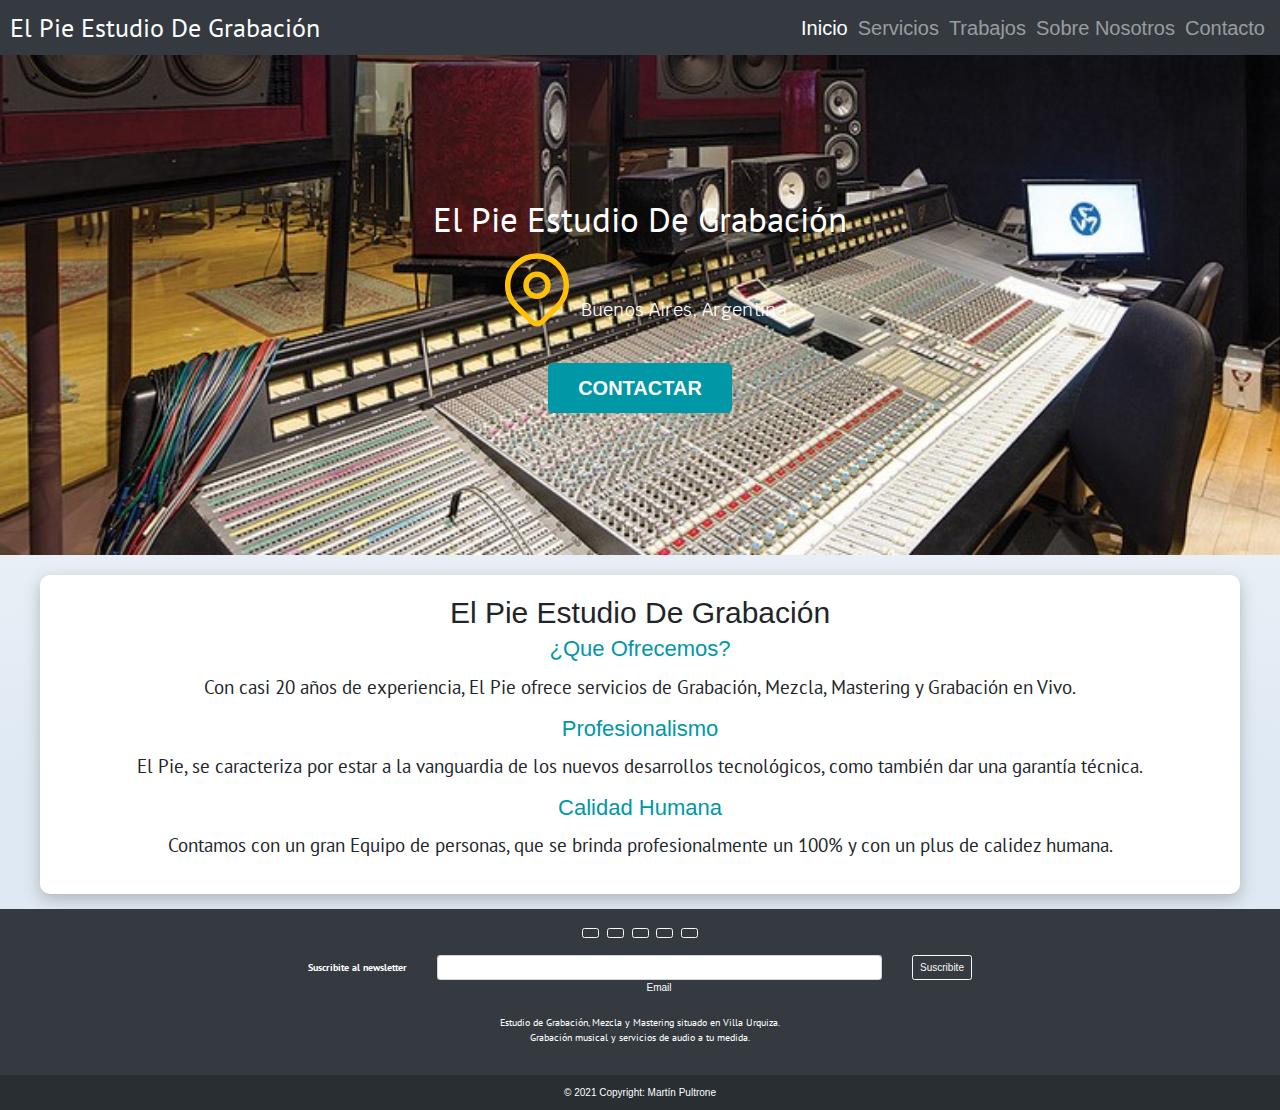
<file: index.html>
<!DOCTYPE html>
<html lang="en">

<head>
  <meta charset="UTF-8" />
  <meta http-equiv="X-UA-Compatible" content="IE=edge" />
  <meta name="viewport" content="width=device-width, initial-scale=1.0" />
  <title>Inicio</title>
  <meta name="author" content="Pablo Martín Pultrone">
  <meta name="description" content="El Pie Estudio De Grabación, Mezcla Y Mastering Profesional">
  <meta name="keywords" content="Estudio, Grabación, Mezcla, Mastering, Audio">
  <link rel="preload" href="css/normalize.css" as="style" />
  <link rel="stylesheet" href="css/normalize.css" />
  <link rel="preconnect" href="https://fonts.googleapis.com" />
  <link rel="preconnect" href="https://fonts.gstatic.com" crossorigin />
  <link href="https://fonts.googleapis.com/css2?family=Krub:wght@400;700&display=swap" rel="stylesheet" />
  <link rel="preload" href="https://fonts.googleapis.com/css2?family=Open+Sans&family=PT+Sans:wght@400;700&display=swap"
    crossorigin="crossorigin" as="font">
  <link href="https://fonts.googleapis.com/css2?family=Open+Sans&family=PT+Sans:wght@400;700&display=swap"
    rel="stylesheet">
  <link rel="shortcut icon" href="img/icono.png">
  <link rel="preload" href="estilos.css" as="style" />
  <link href="estilos.css" rel="stylesheet" />
  <link rel="stylesheet" href="https://maxcdn.bootstrapcdn.com/bootstrap/4.5.2/css/bootstrap.min.css">
  <script src="https://ajax.googleapis.com/ajax/libs/jquery/3.5.1/jquery.min.js"></script>
  <script src="https://cdnjs.cloudflare.com/ajax/libs/popper.js/1.16.0/umd/popper.min.js"></script>
  <script src="https://maxcdn.bootstrapcdn.com/bootstrap/4.5.2/js/bootstrap.min.js"></script>
  <link rel="stylesheet" href="https://use.fontawesome.com/releases/v5.7.0/css/all.css"
    integrity="sha384-lZN37f5QGtY3VHgisS14W3ExzMWZxybE1SJSEsQp9S+oqd12jhcu+A56Ebc1zFSJ" crossorigin="anonymous">
</head>

<body>
  <header>
    <nav class="navbar navbar-expand-lg navbar-dark bg-dark bd-navbar">
      <a class="navbar-brand" href="index.html">El Pie Estudio De Grabación</a>
      <button class="navbar-toggler" type="button" data-toggle="collapse" data-target="#navbarText"
        aria-controls="navbarText" aria-expanded="false" aria-label="Toggle navigation">
        <span class="navbar-toggler-icon"></span>
      </button>
      <div class="collapse navbar-collapse" id="navbarText">
        <ul class="navbar-nav ml-auto">
          <li class="nav-item active">
            <a class="nav-link" href="index.html">Inicio<span class="sr-only">(current)</span></a>
          </li>
          <li class="nav-item">
            <a class="nav-link" href="servicios.html">Servicios</a>
          </li>
          <li class="nav-item">
            <a class="nav-link" href="trabajos.html">Trabajos</a>
          </li>
          <li class="nav-item">
            <a class="nav-link" href="sobre_nosotros.html">Sobre Nosotros</a>
          </li>
          <li class="nav-item">
            <a class="nav-link" href="contacto.html">Contacto</a>
          </li>
        </ul>
      </div>
    </nav>
    <section class="hero">
      <div class="contenido-hero">
        <h2 class="titulo__servicios">El Pie Estudio De Grabación</h2>
        <div class="ubicacion">
          <svg xmlns="http://www.w3.org/2000/svg" class="icon icon-tabler icon-tabler-map-pin" width="88" height="88"
            viewBox="0 0 24 24" stroke-width="1.5" stroke="#ffc107" fill="none" stroke-linecap="round"
            stroke-linejoin="round">
            <path stroke="none" d="M0 0h24v24H0z" fill="none" />
            <circle cx="12" cy="11" r="3" />
            <path d="M17.657 16.657l-4.243 4.243a2 2 0 0 1 -2.827 0l-4.244 -4.243a8 8 0 1 1 11.314 0z" />
          </svg>
          <p class="texto__buenosAires">Buenos Aires, Argentina</p>
        </div>
        <a class="boton" href="contacto.html">Contactar</a>
    </section>
  </header>

  <main class="contenedor sombra">
    <h2 class="texto__grande">El Pie Estudio De Grabación</h2>
    <div>
      <section class="servicio">
        <h3>¿Que Ofrecemos?</h3>
        <p>
          Con casi 20 años de experiencia, El Pie ofrece servicios de
          Grabación, Mezcla, Mastering y Grabación en Vivo.
        </p>
      </section>

      <section class="servicio servicio2">
        <h3>Profesionalismo</h3>
        <p>
          El Pie, se caracteriza por estar a la vanguardia de los nuevos
          desarrollos tecnológicos, como también dar una garantía técnica.
        </p>
      </section>

      <section class="servicio">
        <h3>Calidad Humana</h3>
        <p>
          Contamos con un gran Equipo de personas, que se brinda
          profesionalmente un 100% y con un plus de calidez humana.
        </p>
      </section>
    </div>
  </main>
  <br>
  <!-- Footer -->
  <footer class="bg-dark text-center text-white">
    <!-- Grid container -->
    <div class="container p-4">
      <!-- Section: Social media -->
      <section class="mb-4">
        <!-- Facebook -->
        <a class="btn btn-outline-light btn-floating m-1" href="https://www.facebook.com/elpiestudios/" target="_blank"
          role="button"><i class="fab fa-facebook-f"></i></a>

        <!-- Twitter -->
        <a class="btn btn-outline-light btn-floating m-1" href="https://twitter.com/estudioelpie" target="_blank"
          role="button"><i class="fab fa-twitter"></i></a>

        <!-- Google -->
        <a class="btn btn-outline-light btn-floating m-1" href="index.html" target="_blank" role="button"><i
            class="fab fa-google"></i></a>

        <!-- Instagram -->
        <a class="btn btn-outline-light btn-floating m-1" href="https://www.instagram.com/elpierecordingstudios/"
          target="_blank" role="button"><i class="fab fa-instagram"></i></a>

        <!-- Linkedin -->
        <a class="btn btn-outline-light btn-floating m-1"
          href="https://www.linkedin.com/company/el-pie-recording-studios/" target="_blank" role="button"><i
            class="fab fa-linkedin-in"></i></a>
      </section>
      <!-- Section: Social media -->

      <!-- Section: Form -->
      <section class="">
        <form action="">
          <!--Grid row-->
          <div class="row d-flex justify-content-center">
            <!--Grid column-->
            <div class="col-auto">
              <p class="pt-2">
                <strong>Suscribite al newsletter</strong>
              </p>
            </div>
            <!--Grid column-->

            <!--Grid column-->
            <div class="col-md-5 col-12">
              <!-- Email input -->
              <div class="form-outline form-white mb-4">
                <input type="email" id="form5Example2" class="form-control" />
                <label class="form-label" for="form5Example2">Email</label>
              </div>
            </div>
            <!--Grid column-->

            <!--Grid column-->
            <div class="col-auto">
              <!-- Submit button -->
              <button type="submit" class="btn btn-outline-light mb-4">
                Suscribite
              </button>
            </div>
            <!--Grid column-->
          </div>
          <!--Grid row-->
        </form>
      </section>
      <!-- Section: Form -->

      <!-- Section: Text -->
      <section class="mb-4">
        <p>
          Estudio de Grabación, Mezcla y Mastering situado en Villa Urquiza.<br>
          Grabación musical y servicios de audio a tu medida.
        </p>
      </section>
      <!-- Section: Text -->
    </div>
    <!-- Grid container -->

    <!-- Copyright -->
    <div class="text-center p-3" style="background-color: rgba(0, 0, 0, 0.2);">
      © 2021 Copyright:
      <a class="text-white" href="https://www.linkedin.com/in/martinpultrone/">Martín Pultrone</a>
    </div>
    <!-- Copyright -->
  </footer>
  <!-- Footer -->
</body>

</html>
</file>
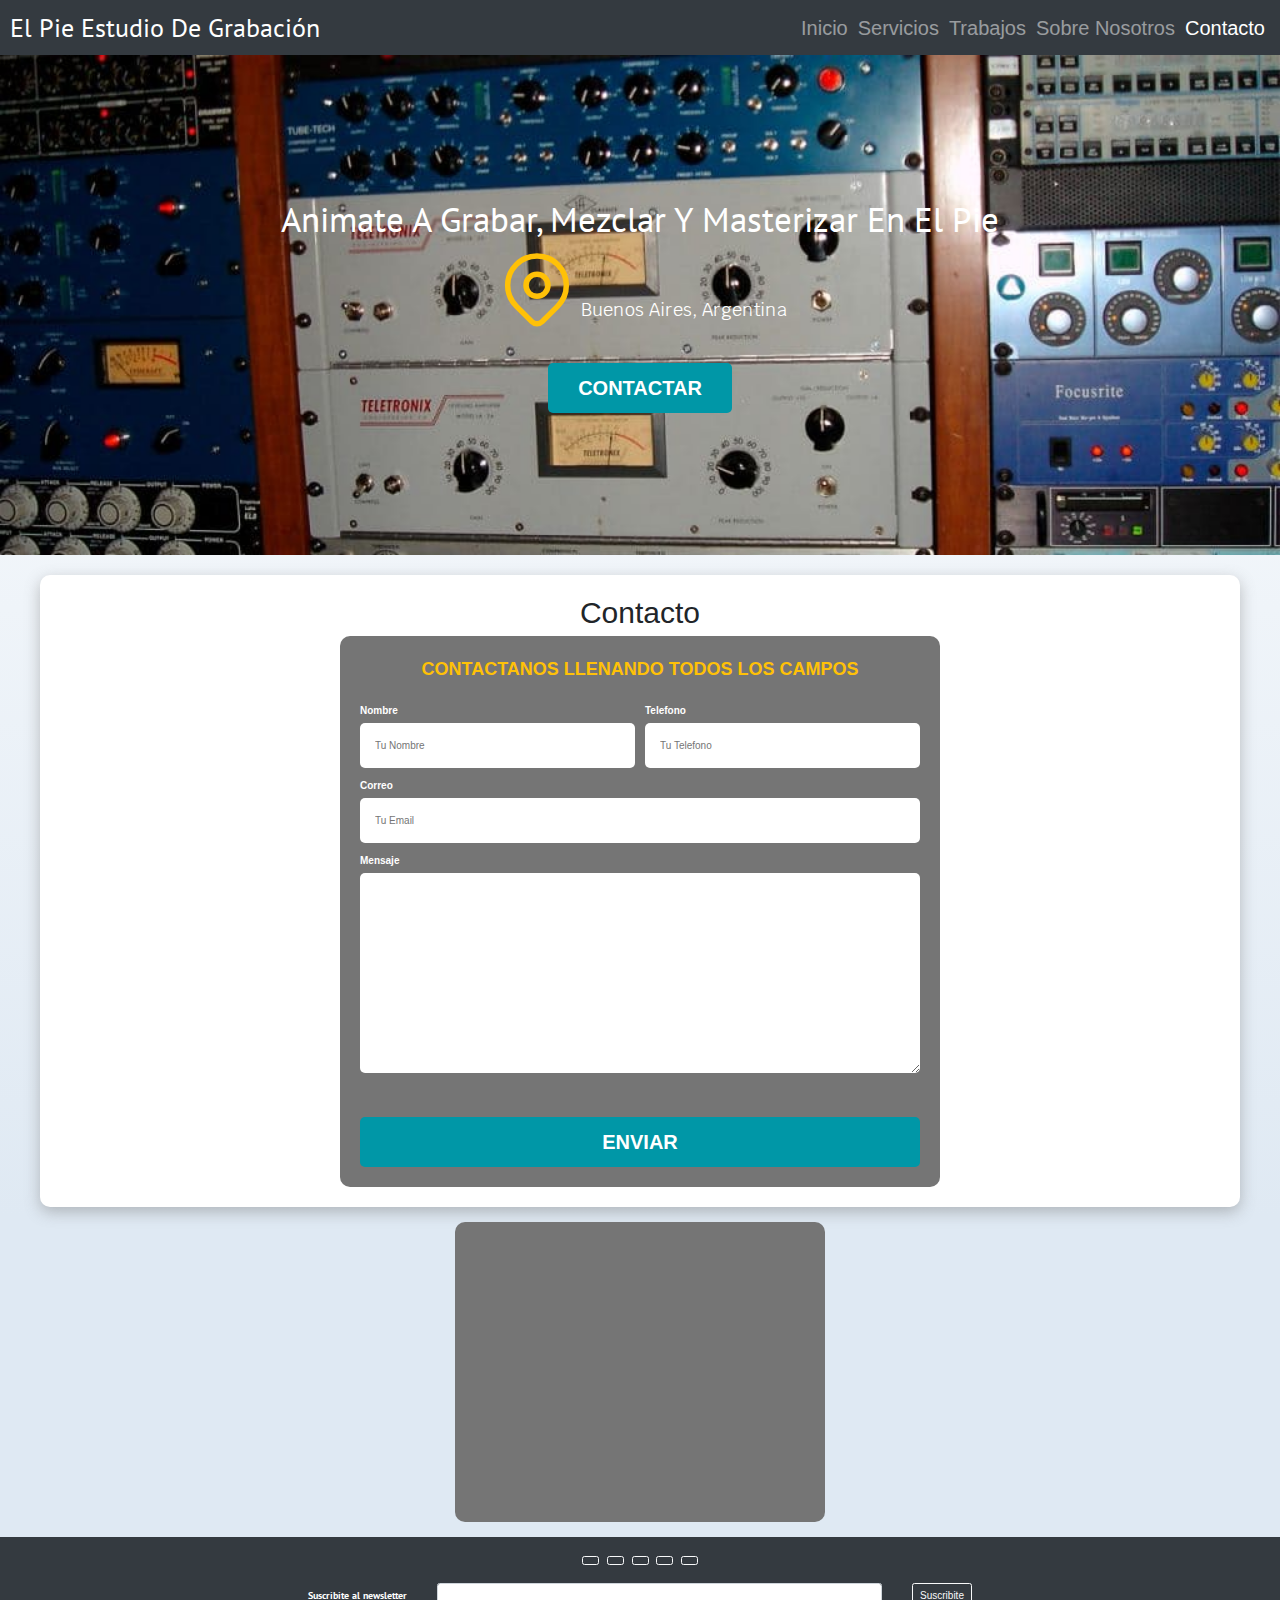
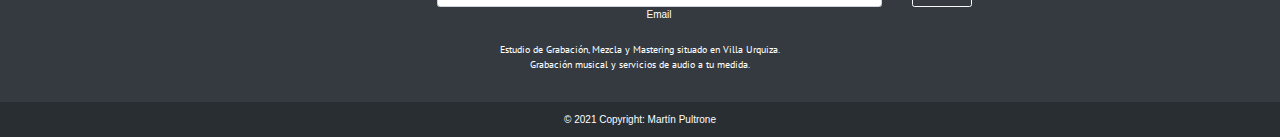
<file: contacto.html>
<!DOCTYPE html>
<html lang="en">

<head>
  <meta charset="UTF-8" />
  <meta http-equiv="X-UA-Compatible" content="IE=edge" />
  <meta name="viewport" content="width=device-width, initial-scale=1.0" />
  <title>Contacto</title>
  <meta name="description" content="El Pie Estudio De Grabación, Mezcla Y Mastering Profesional">
  <meta name="keywords" content="Estudio, Grabación, Mezcla, Mastering, Audio">
  <link rel="preload" href="css/normalize.css" as="style" />
  <link rel="stylesheet" href="css/normalize.css" />
  <link rel="preconnect" href="https://fonts.googleapis.com" />
  <link rel="preconnect" href="https://fonts.gstatic.com" crossorigin />
  <link href="https://fonts.googleapis.com/css2?family=Krub:wght@400;700&display=swap" rel="stylesheet" />
  <link rel="preload" href="https://fonts.googleapis.com/css2?family=Open+Sans&family=PT+Sans:wght@400;700&display=swap"
    crossorigin="crossorigin" as="font">
  <link href="https://fonts.googleapis.com/css2?family=Open+Sans&family=PT+Sans:wght@400;700&display=swap"
    rel="stylesheet">
  <link rel="preload" href="estilos.css" as="style" />
  <link href="estilos.css" rel="stylesheet" />
  <link rel="shortcut icon" href="img/icono.png">
  <link rel="stylesheet" href="https://maxcdn.bootstrapcdn.com/bootstrap/4.5.2/css/bootstrap.min.css">
  <script src="https://ajax.googleapis.com/ajax/libs/jquery/3.5.1/jquery.min.js"></script>
  <script src="https://cdnjs.cloudflare.com/ajax/libs/popper.js/1.16.0/umd/popper.min.js"></script>
  <script src="https://maxcdn.bootstrapcdn.com/bootstrap/4.5.2/js/bootstrap.min.js"></script>
  <link rel="stylesheet" href="https://use.fontawesome.com/releases/v5.7.0/css/all.css"
    integrity="sha384-lZN37f5QGtY3VHgisS14W3ExzMWZxybE1SJSEsQp9S+oqd12jhcu+A56Ebc1zFSJ" crossorigin="anonymous">
</head>

<body>
  <header>
    <nav class="navbar navbar-expand-lg navbar-dark bg-dark bd-navbar">
      <a class="navbar-brand" href="index.html">El Pie Estudio De Grabación</a>
      <button class="navbar-toggler" type="button" data-toggle="collapse" data-target="#navbarText"
        aria-controls="navbarText" aria-expanded="false" aria-label="Toggle navigation">
        <span class="navbar-toggler-icon"></span>
      </button>
      <div class="collapse navbar-collapse" id="navbarText">
        <ul class="navbar-nav ml-auto">
          <li class="nav-item">
            <a class="nav-link" href="index.html">Inicio<span class="sr-only">(current)</span></a>
          </li>
          <li class="nav-item">
            <a class="nav-link" href="servicios.html">Servicios</a>
          </li>
          <li class="nav-item">
            <a class="nav-link" href="trabajos.html">Trabajos</a>
          </li>
          <li class="nav-item">
            <a class="nav-link" href="sobre_nosotros.html">Sobre Nosotros</a>
          </li>
          <li class="nav-item active">
            <a class="nav-link" href="contacto.html">Contacto</a>
          </li>
        </ul>
      </div>
    </nav>
    <section class="hero3">
      <div class="contenido-hero">
        <h2 class="titulo__servicios">Animate A Grabar, Mezclar Y Masterizar En El Pie</h2>
        <div class="ubicacion">
          <svg xmlns="http://www.w3.org/2000/svg" class="icon icon-tabler icon-tabler-map-pin" width="88" height="88"
            viewBox="0 0 24 24" stroke-width="1.5" stroke="#ffc107" fill="none" stroke-linecap="round"
            stroke-linejoin="round">
            <path stroke="none" d="M0 0h24v24H0z" fill="none" />
            <circle cx="12" cy="11" r="3" />
            <path d="M17.657 16.657l-4.243 4.243a2 2 0 0 1 -2.827 0l-4.244 -4.243a8 8 0 1 1 11.314 0z" />
          </svg>
          <p class="texto__buenosAires">Buenos Aires, Argentina</p>
        </div>
        <a class="boton" href="contacto.html">Contactar</a>
      </div>
      <!-- .contenido-hero -->
    </section>
  </header>

  <main class="contenedor sombra">
    <section>
      <h2 class="texto__grande">Contacto</h2>

      <form class="formulario">
        <fieldset>
          <legend>Contactanos LLenando Todos Los Campos</legend>

          <div class="contenedor-campos">
            <div class="campo">
              <label>Nombre</label>
              <input class="input-text" type="text" placeholder="Tu Nombre" />
            </div>

            <div class="campo">
              <label>Telefono</label>
              <input class="input-text" type="tel" placeholder="Tu Telefono" />
            </div>

            <div class="campo">
              <label>Correo</label>
              <input class="input-text" type="email" placeholder="Tu Email" />
            </div>

            <div class="campo">
              <label>Mensaje</label>
              <textarea class="input-text"></textarea>
            </div>
          </div>
          <!--contenedor-campos-->

          <div class="alinear-derecha flex">
            <input class="boton w-100" type="submit" value="Enviar" />
          </div>
        </fieldset>
      </form>
    </section>
  </main>
  <br>
  <iframe class="mapa"
    src="https://www.google.com/maps/embed?pb=!1m18!1m12!1m3!1d3285.414486697595!2d-58.492570184771346!3d-34.56837738046866!2m3!1f0!2f0!3f0!3m2!1i1024!2i768!4f13.1!3m3!1m2!1s0x95bcb6f5f3a39d8f%3A0xdafbff5da62e1292!2sEl%20Pie%20Recording%20Studios!5e0!3m2!1ses!2sar!4v1625014558220!5m2!1ses!2sar"
    width="370" height="300" style="border: 0" allowfullscreen="" loading="lazy"></iframe>
  <br>
  <!-- Footer -->
  <footer class="bg-dark text-center text-white">
    <!-- Grid container -->
    <div class="container p-4">
      <!-- Section: Social media -->
      <section class="mb-4">
        <!-- Facebook -->
        <a class="btn btn-outline-light btn-floating m-1" href="https://www.facebook.com/elpiestudios/" target="_blank"
          role="button"><i class="fab fa-facebook-f"></i></a>

        <!-- Twitter -->
        <a class="btn btn-outline-light btn-floating m-1" href="https://twitter.com/estudioelpie" target="_blank"
          role="button"><i class="fab fa-twitter"></i></a>

        <!-- Google -->
        <a class="btn btn-outline-light btn-floating m-1" href="index.html" target="_blank" role="button"><i
            class="fab fa-google"></i></a>

        <!-- Instagram -->
        <a class="btn btn-outline-light btn-floating m-1" href="https://www.instagram.com/elpierecordingstudios/"
          target="_blank" role="button"><i class="fab fa-instagram"></i></a>

        <!-- Linkedin -->
        <a class="btn btn-outline-light btn-floating m-1"
          href="https://www.linkedin.com/company/el-pie-recording-studios/" target="_blank" role="button"><i
            class="fab fa-linkedin-in"></i></a>
      </section>
      <!-- Section: Social media -->

      <!-- Section: Form -->
      <section class="">
        <form action="">
          <!--Grid row-->
          <div class="row d-flex justify-content-center">
            <!--Grid column-->
            <div class="col-auto">
              <p class="pt-2">
                <strong>Suscribite al newsletter</strong>
              </p>
            </div>
            <!--Grid column-->

            <!--Grid column-->
            <div class="col-md-5 col-12">
              <!-- Email input -->
              <div class="form-outline form-white mb-4">
                <input type="email" id="form5Example2" class="form-control" />
                <label class="form-label" for="form5Example2">Email</label>
              </div>
            </div>
            <!--Grid column-->

            <!--Grid column-->
            <div class="col-auto">
              <!-- Submit button -->
              <button type="submit" class="btn btn-outline-light mb-4">
                Suscribite
              </button>
            </div>
            <!--Grid column-->
          </div>
          <!--Grid row-->
        </form>
      </section>
      <!-- Section: Form -->

      <!-- Section: Text -->
      <section class="mb-4">
        <p>
          Estudio de Grabación, Mezcla y Mastering situado en Villa Urquiza.<br>
          Grabación musical y servicios de audio a tu medida.
        </p>
      </section>
      <!-- Section: Text -->
    </div>
    <!-- Grid container -->

    <!-- Copyright -->
    <div class="text-center p-3" style="background-color: rgba(0, 0, 0, 0.2);">
      © 2021 Copyright:
      <a class="text-white" href="https://www.linkedin.com/in/martinpultrone/">Martín Pultrone</a>
    </div>
    <!-- Copyright -->
  </footer>
  <!-- Footer -->

</body>

</html>
</file>
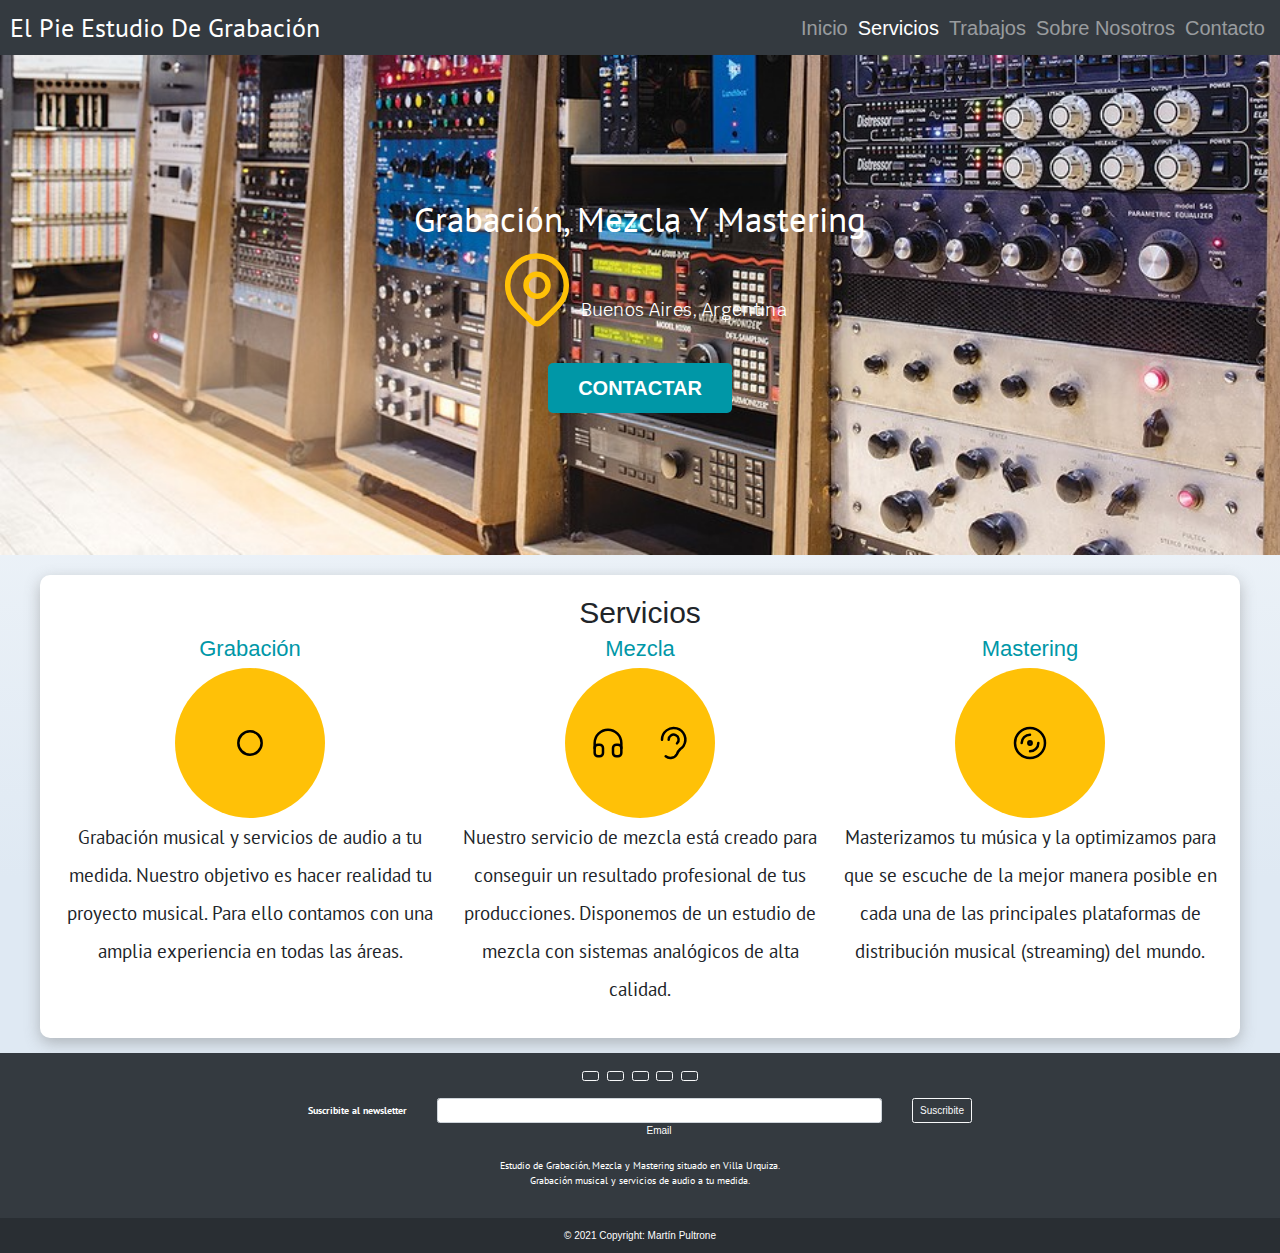
<file: servicios.html>
<!DOCTYPE html>
<html lang="en">

<head>
  <meta charset="UTF-8" />
  <meta http-equiv="X-UA-Compatible" content="IE=edge" />
  <meta name="viewport" content="width=device-width, initial-scale=1.0" />
  <title>Servicios</title>
  <meta name="author" content="Pablo Martín Pultrone">
  <meta name="description" content="El Pie Estudio De Grabación, Mezcla Y Mastering Profesional">
  <meta name="keywords" content="Estudio, Grabación, Mezcla, Mastering, Audio">
  <link rel="preload" href="css/normalize.css" as="style" />
  <link rel="stylesheet" href="css/normalize.css" />
  <link rel="preconnect" href="https://fonts.googleapis.com" />
  <link rel="preconnect" href="https://fonts.gstatic.com" crossorigin />
  <link href="https://fonts.googleapis.com/css2?family=Krub:wght@400;700&display=swap" rel="stylesheet" />
  <link rel="preload" href="https://fonts.googleapis.com/css2?family=Open+Sans&family=PT+Sans:wght@400;700&display=swap"
    crossorigin="crossorigin" as="font">
  <link href="https://fonts.googleapis.com/css2?family=Open+Sans&family=PT+Sans:wght@400;700&display=swap"
    rel="stylesheet">
  <link rel="shortcut icon" href="img/icono.png">
  <link rel="preload" href="estilos.css" as="style" />
  <link href="estilos.css" rel="stylesheet" />
  <link rel="stylesheet" href="https://maxcdn.bootstrapcdn.com/bootstrap/4.5.2/css/bootstrap.min.css">
  <script src="https://ajax.googleapis.com/ajax/libs/jquery/3.5.1/jquery.min.js"></script>
  <script src="https://cdnjs.cloudflare.com/ajax/libs/popper.js/1.16.0/umd/popper.min.js"></script>
  <script src="https://maxcdn.bootstrapcdn.com/bootstrap/4.5.2/js/bootstrap.min.js"></script>
  <link rel="stylesheet" href="https://use.fontawesome.com/releases/v5.7.0/css/all.css"
    integrity="sha384-lZN37f5QGtY3VHgisS14W3ExzMWZxybE1SJSEsQp9S+oqd12jhcu+A56Ebc1zFSJ" crossorigin="anonymous">
</head>

<body>
  <header>
    <nav class="navbar navbar-expand-lg navbar-dark bg-dark bd-navbar">
      <a class="navbar-brand" href="index.html">El Pie Estudio De Grabación</a>
      <button class="navbar-toggler" type="button" data-toggle="collapse" data-target="#navbarText"
        aria-controls="navbarText" aria-expanded="false" aria-label="Toggle navigation">
        <span class="navbar-toggler-icon"></span>
      </button>
      <div class="collapse navbar-collapse" id="navbarText">
        <ul class="navbar-nav ml-auto">
          <li class="nav-item">
            <a class="nav-link" href="index.html">Inicio<span class="sr-only">(current)</span></a>
          </li>
          <li class="nav-item active">
            <a class="nav-link" href="servicios.html">Servicios</a>
          </li>
          <li class="nav-item">
            <a class="nav-link" href="trabajos.html">Trabajos</a>
          </li>
          <li class="nav-item">
            <a class="nav-link" href="sobre_nosotros.html">Sobre Nosotros</a>
          </li>
          <li class="nav-item">
            <a class="nav-link" href="contacto.html">Contacto</a>
          </li>
        </ul>
      </div>
    </nav>
    <section class="hero2">
      <div class="contenido-hero">
        <h2 class="titulo__servicios">Grabación, Mezcla Y Mastering</h2>
        <div class="ubicacion">
          <svg xmlns="http://www.w3.org/2000/svg" class="icon icon-tabler icon-tabler-map-pin" width="88" height="88"
            viewBox="0 0 24 24" stroke-width="1.5" stroke="#ffc107" fill="none" stroke-linecap="round"
            stroke-linejoin="round">
            <path stroke="none" d="M0 0h24v24H0z" fill="none" />
            <circle cx="12" cy="11" r="3" />
            <path d="M17.657 16.657l-4.243 4.243a2 2 0 0 1 -2.827 0l-4.244 -4.243a8 8 0 1 1 11.314 0z" />
          </svg>
          <p class="texto__buenosAires">Buenos Aires, Argentina</p>
        </div>

        <a class="boton" href="contacto.html">Contactar</a>
      </div>
    </section>
  </header>

  <main class="contenedor sombra">
    <h2 class="texto__grande">Servicios</h2>
    <div class="servicios">
      <section class="servicio">
        <h3>Grabación</h3>
        <div class="iconos">
          <svg xmlns="http://www.w3.org/2000/svg" class="icon icon-tabler icon-tabler-player-record" width="40"
            height="40" viewBox="0 0 24 24" stroke-width="1.5" stroke="#000000" fill="none" stroke-linecap="round"
            stroke-linejoin="round">
            <path stroke="none" d="M0 0h24v24H0z" fill="none" />
            <circle cx="12" cy="12" r="7" />
          </svg>
        </div>
        <p>
          Grabación musical y servicios de audio a tu medida. Nuestro objetivo es hacer realidad tu proyecto musical.
          Para ello contamos con una amplia experiencia en todas las áreas.
        </p>
      </section>

      <section class="servicio">
        <h3>Mezcla</h3>
        <div class="iconos">
          <svg xmlns="http://www.w3.org/2000/svg" class="icon icon-tabler icon-tabler-headphones" width="40" height="40"
            viewBox="0 0 24 24" stroke-width="1.5" stroke="#000000" fill="none" stroke-linecap="round"
            stroke-linejoin="round">
            <path stroke="none" d="M0 0h24v24H0z" fill="none" />
            <rect x="4" y="13" rx="2" width="5" height="7" />
            <rect x="15" y="13" rx="2" width="5" height="7" />
            <path d="M4 15v-3a8 8 0 0 1 16 0v3" />
          </svg>

          <svg xmlns="http://www.w3.org/2000/svg" class="icon icon-tabler icon-tabler-ear" width="40" height="40"
            viewBox="0 0 24 24" stroke-width="1.5" stroke="#000000" fill="none" stroke-linecap="round"
            stroke-linejoin="round">
            <path stroke="none" d="M0 0h24v24H0z" fill="none" />
            <path d="M6 10a7 7 0 1 1 13 3.6a10 10 0 0 1 -2 2a8 8 0 0 0 -2 3a4.5 4.5 0 0 1 -6.8 1.4" />
            <path d="M10 10a3 3 0 1 1 5 2.2" />
          </svg>
        </div>
        <p>
          Nuestro servicio de mezcla está creado para conseguir un resultado profesional de tus producciones.
          Disponemos de un estudio de mezcla con sistemas analógicos de alta calidad.
        </p>
      </section>

      <section class="servicio">
        <h3>Mastering</h3>
        <div class="iconos">
          <svg xmlns="http://www.w3.org/2000/svg" class="icon icon-tabler icon-tabler-disc" width="40" height="40"
            viewBox="0 0 24 24" stroke-width="1.5" stroke="#000000" fill="none" stroke-linecap="round"
            stroke-linejoin="round">
            <path stroke="none" d="M0 0h24v24H0z" fill="none" />
            <circle cx="12" cy="12" r="9" />
            <circle cx="12" cy="12" r="1" />
            <path d="M7 12a5 5 0 0 1 5 -5" />
            <path d="M12 17a5 5 0 0 0 5 -5" />
          </svg>
        </div>
        <p>
          Masterizamos tu música y la optimizamos para que se escuche de la mejor manera posible en cada una de las
          principales plataformas de distribución musical (streaming) del mundo.
        </p>
      </section>
    </div>
    <!-- .servicios -->
  </main>
  <br>
  <!-- Footer -->
  <footer class="bg-dark text-center text-white">
    <!-- Grid container -->
    <div class="container p-4">
      <!-- Section: Social media -->
      <section class="mb-4">
        <!-- Facebook -->
        <a class="btn btn-outline-light btn-floating m-1" href="https://www.facebook.com/elpiestudios/" target="_blank"
          role="button"><i class="fab fa-facebook-f"></i></a>

        <!-- Twitter -->
        <a class="btn btn-outline-light btn-floating m-1" href="https://twitter.com/estudioelpie" target="_blank"
          role="button"><i class="fab fa-twitter"></i></a>

        <!-- Google -->
        <a class="btn btn-outline-light btn-floating m-1" href="index.html" target="_blank" role="button"><i
            class="fab fa-google"></i></a>

        <!-- Instagram -->
        <a class="btn btn-outline-light btn-floating m-1" href="https://www.instagram.com/elpierecordingstudios/"
          target="_blank" role="button"><i class="fab fa-instagram"></i></a>

        <!-- Linkedin -->
        <a class="btn btn-outline-light btn-floating m-1"
          href="https://www.linkedin.com/company/el-pie-recording-studios/" target="_blank" role="button"><i
            class="fab fa-linkedin-in"></i></a>
      </section>
      <!-- Section: Social media -->

      <!-- Section: Form -->
      <section class="">
        <form action="">
          <!--Grid row-->
          <div class="row d-flex justify-content-center">
            <!--Grid column-->
            <div class="col-auto">
              <p class="pt-2">
                <strong>Suscribite al newsletter</strong>
              </p>
            </div>
            <!--Grid column-->

            <!--Grid column-->
            <div class="col-md-5 col-12">
              <!-- Email input -->
              <div class="form-outline form-white mb-4">
                <input type="email" id="form5Example2" class="form-control" />
                <label class="form-label" for="form5Example2">Email</label>
              </div>
            </div>
            <!--Grid column-->

            <!--Grid column-->
            <div class="col-auto">
              <!-- Submit button -->
              <button type="submit" class="btn btn-outline-light mb-4">
                Suscribite
              </button>
            </div>
            <!--Grid column-->
          </div>
          <!--Grid row-->
        </form>
      </section>
      <!-- Section: Form -->

      <!-- Section: Text -->
      <section class="mb-4">
        <p>
          Estudio de Grabación, Mezcla y Mastering situado en Villa Urquiza.<br>
          Grabación musical y servicios de audio a tu medida.
        </p>
      </section>
      <!-- Section: Text -->
    </div>
    <!-- Grid container -->

    <!-- Copyright -->
    <div class="text-center p-3" style="background-color: rgba(0, 0, 0, 0.2);">
      © 2021 Copyright:
      <a class="text-white" href="https://www.linkedin.com/in/martinpultrone/">Martín Pultrone</a>
    </div>
    <!-- Copyright -->
  </footer>
  <!-- Footer -->
</body>

</html>
</file>
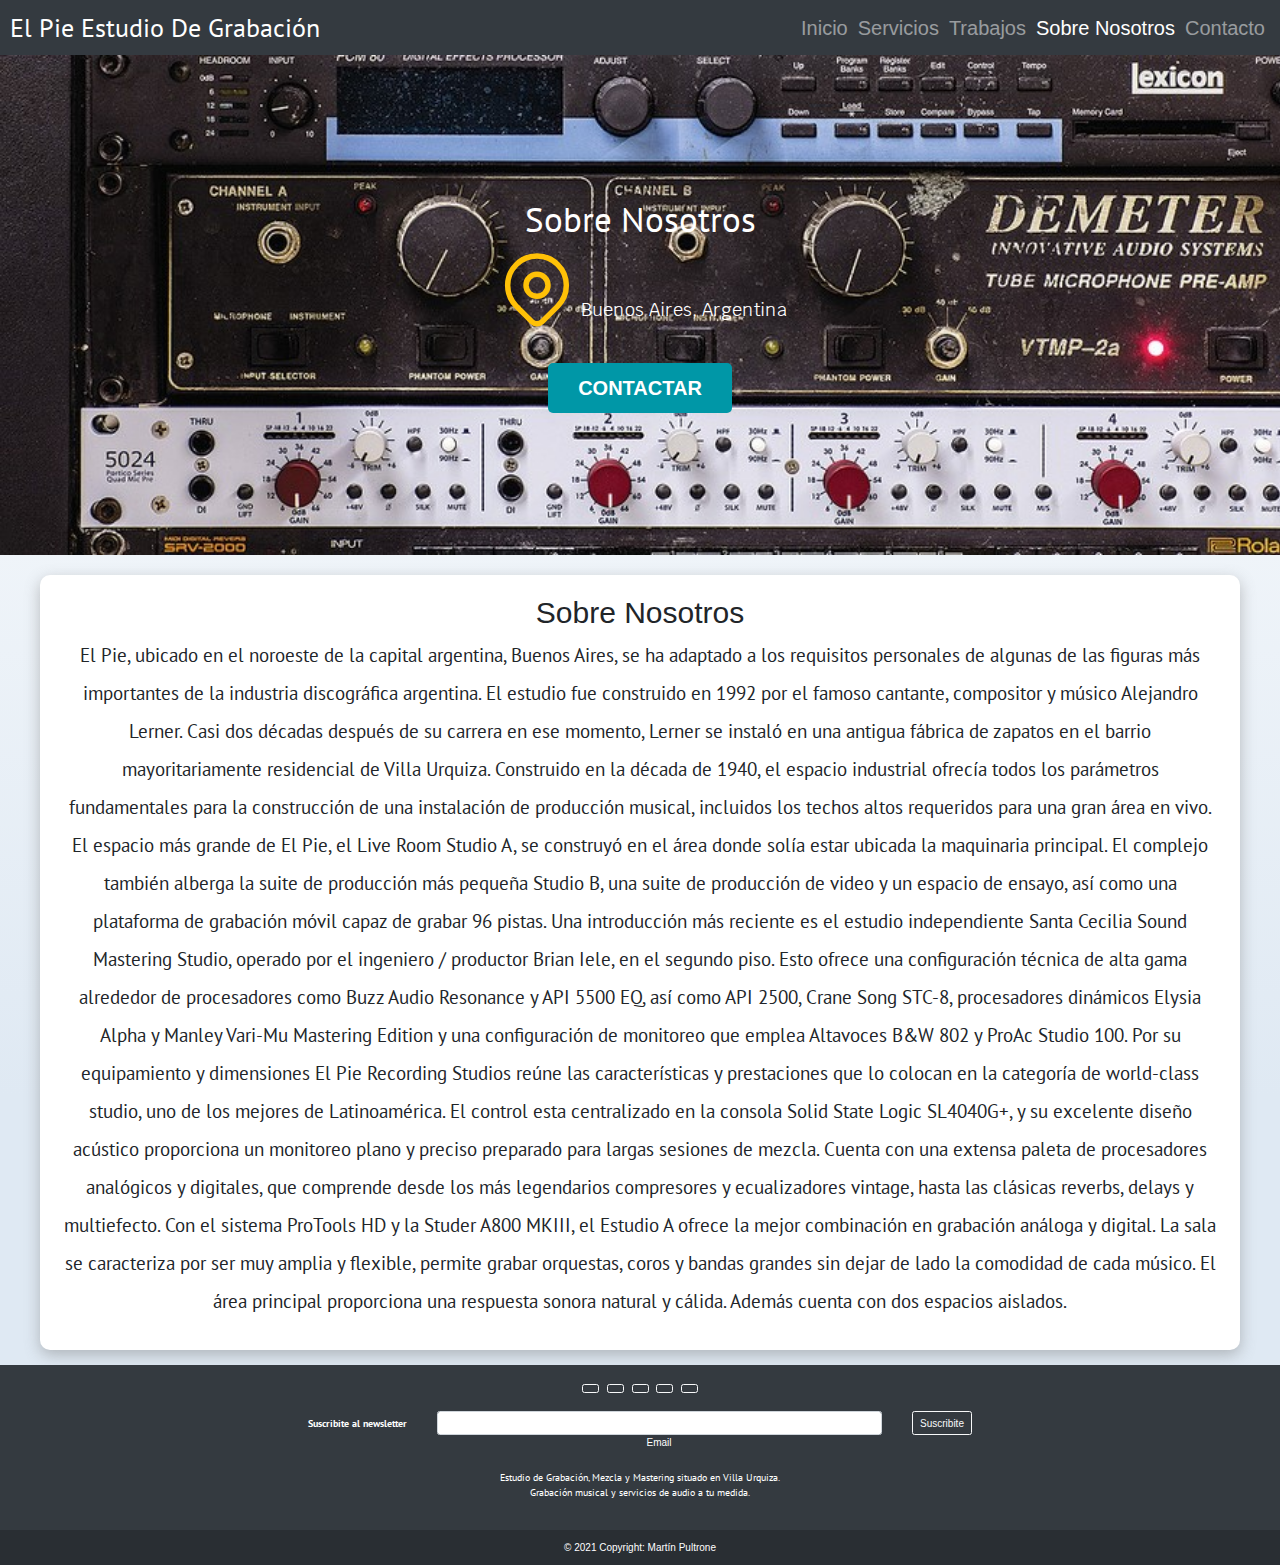
<file: sobre_nosotros.html>
<!DOCTYPE html>
<html lang="en">

<head>
  <meta charset="UTF-8" />
  <meta http-equiv="X-UA-Compatible" content="IE=edge" />
  <meta name="viewport" content="width=device-width, initial-scale=1.0" />
  <title>Sobre Nosotros</title>
  <meta name="author" content="Pablo Martín Pultrone">
  <meta name="description" content="El Pie Estudio De Grabación, Mezcla Y Mastering Profesional">
  <meta name="keywords" content="Estudio, Grabación, Mezcla, Mastering, Audio">
  <link rel="preload" href="css/normalize.css" as="style" />
  <link rel="stylesheet" href="css/normalize.css" />
  <link rel="preconnect" href="https://fonts.googleapis.com" />
  <link rel="preconnect" href="https://fonts.gstatic.com" crossorigin />
  <link href="https://fonts.googleapis.com/css2?family=Krub:wght@400;700&display=swap" rel="stylesheet" />
  <link rel="preload" href="https://fonts.googleapis.com/css2?family=Open+Sans&family=PT+Sans:wght@400;700&display=swap"
    crossorigin="crossorigin" as="font">
  <link href="https://fonts.googleapis.com/css2?family=Open+Sans&family=PT+Sans:wght@400;700&display=swap"
    rel="stylesheet">
  <link rel="shortcut icon" href="img/icono.png">
  <link rel="preload" href="estilos.css" as="style" />
  <link href="estilos.css" rel="stylesheet" />
  <link rel="stylesheet" href="https://maxcdn.bootstrapcdn.com/bootstrap/4.5.2/css/bootstrap.min.css">
  <script src="https://ajax.googleapis.com/ajax/libs/jquery/3.5.1/jquery.min.js"></script>
  <script src="https://cdnjs.cloudflare.com/ajax/libs/popper.js/1.16.0/umd/popper.min.js"></script>
  <script src="https://maxcdn.bootstrapcdn.com/bootstrap/4.5.2/js/bootstrap.min.js"></script>
  <link rel="stylesheet" href="https://use.fontawesome.com/releases/v5.7.0/css/all.css"
    integrity="sha384-lZN37f5QGtY3VHgisS14W3ExzMWZxybE1SJSEsQp9S+oqd12jhcu+A56Ebc1zFSJ" crossorigin="anonymous">
</head>

<body>
  <header>
    <nav class="navbar navbar-expand-lg navbar-dark bg-dark bd-navbar">
      <a class="navbar-brand" href="index.html">El Pie Estudio De Grabación</a>
      <button class="navbar-toggler" type="button" data-toggle="collapse" data-target="#navbarText"
        aria-controls="navbarText" aria-expanded="false" aria-label="Toggle navigation">
        <span class="navbar-toggler-icon"></span>
      </button>
      <div class="collapse navbar-collapse" id="navbarText">
        <ul class="navbar-nav ml-auto">
          <li class="nav-item">
            <a class="nav-link" href="index.html">Inicio<span class="sr-only">(current)</span></a>
          </li>
          <li class="nav-item">
            <a class="nav-link" href="servicios.html">Servicios</a>
          </li>
          <li class="nav-item">
            <a class="nav-link" href="trabajos.html">Trabajos</a>
          </li>
          <li class="nav-item active">
            <a class="nav-link" href="sobre_nosotros.html">Sobre Nosotros</a>
          </li>
          <li class="nav-item">
            <a class="nav-link" href="contacto.html">Contacto</a>
          </li>
        </ul>
      </div>
    </nav>
    <section class="hero5">
      <div class="contenido-hero">
        <h2 class="titulo__servicios">Sobre Nosotros</h2>
        <div class="ubicacion">
          <svg xmlns="http://www.w3.org/2000/svg" class="icon icon-tabler icon-tabler-map-pin" width="88" height="88"
            viewBox="0 0 24 24" stroke-width="1.5" stroke="#ffc107" fill="none" stroke-linecap="round"
            stroke-linejoin="round">
            <path stroke="none" d="M0 0h24v24H0z" fill="none" />
            <circle cx="12" cy="11" r="3" />
            <path d="M17.657 16.657l-4.243 4.243a2 2 0 0 1 -2.827 0l-4.244 -4.243a8 8 0 1 1 11.314 0z" />
          </svg>
          <p class="texto__buenosAires">Buenos Aires, Argentina</p>
        </div>

        <a class="boton" href="contacto.html">Contactar</a>
      </div>
    </section>
  </header>

  <main class="contenedor sombra">
    <h2 class="texto__grande">Sobre Nosotros</h2>
    <div>
      <section class="servicio">
        <p>
          El Pie, ubicado en el noroeste de la capital argentina, Buenos Aires, se ha
          adaptado a los requisitos personales de algunas de las figuras más importantes de la industria discográfica
          argentina. El estudio fue construido en 1992 por el famoso cantante, compositor y músico Alejandro Lerner.
          Casi dos décadas después de su carrera en ese momento, Lerner se instaló en una antigua fábrica de zapatos en
          el barrio mayoritariamente residencial de Villa Urquiza. Construido en la década de 1940, el espacio
          industrial ofrecía todos los parámetros fundamentales para la construcción de una instalación de producción
          musical, incluidos los techos altos requeridos para una gran área en vivo.
          El espacio más grande de El Pie, el Live Room Studio A, se construyó en el área donde solía estar ubicada la
          maquinaria principal. El complejo también alberga la suite de producción más pequeña Studio B, una suite de
          producción de video y un espacio de ensayo, así como una plataforma de grabación móvil capaz de grabar 96
          pistas.

          Una introducción más reciente es el estudio independiente Santa Cecilia Sound Mastering Studio, operado por el
          ingeniero / productor Brian Iele, en el segundo piso. Esto ofrece una configuración técnica de alta gama
          alrededor de procesadores como Buzz Audio Resonance y API 5500 EQ, así como API 2500, Crane Song STC-8,
          procesadores dinámicos Elysia Alpha y Manley Vari-Mu Mastering Edition y una configuración de monitoreo que
          emplea Altavoces B&W 802 y ProAc Studio 100.
          Por su equipamiento y dimensiones El Pie Recording Studios reúne las características y prestaciones que lo
          colocan en la categoría de world-class studio, uno de los mejores de Latinoamérica. El control esta
          centralizado en la consola Solid State Logic SL4040G+, y su excelente diseño acústico proporciona un monitoreo
          plano y preciso preparado para largas sesiones de mezcla. Cuenta con una extensa paleta de procesadores
          analógicos y digitales, que comprende desde los más legendarios compresores y ecualizadores vintage, hasta las
          clásicas reverbs, delays y multiefecto. Con el sistema ProTools HD y la Studer A800 MKIII, el Estudio A ofrece
          la mejor combinación en grabación análoga y digital. La sala se caracteriza por ser muy amplia y flexible,
          permite grabar orquestas, coros y bandas grandes sin dejar de lado la comodidad de cada músico. El área
          principal proporciona una respuesta sonora natural y cálida. Además cuenta con dos espacios aislados.

        </p>
      </section>
    </div>
  </main>
  <br>
  <!-- Footer -->
  <footer class="bg-dark text-center text-white">
    <!-- Grid container -->
    <div class="container p-4">
      <!-- Section: Social media -->
      <section class="mb-4">
        <!-- Facebook -->
        <a class="btn btn-outline-light btn-floating m-1" href="https://www.facebook.com/elpiestudios/" target="_blank"
          role="button"><i class="fab fa-facebook-f"></i></a>

        <!-- Twitter -->
        <a class="btn btn-outline-light btn-floating m-1" href="https://twitter.com/estudioelpie" target="_blank"
          role="button"><i class="fab fa-twitter"></i></a>

        <!-- Google -->
        <a class="btn btn-outline-light btn-floating m-1" href="index.html" target="_blank" role="button"><i
            class="fab fa-google"></i></a>

        <!-- Instagram -->
        <a class="btn btn-outline-light btn-floating m-1" href="https://www.instagram.com/elpierecordingstudios/"
          target="_blank" role="button"><i class="fab fa-instagram"></i></a>

        <!-- Linkedin -->
        <a class="btn btn-outline-light btn-floating m-1"
          href="https://www.linkedin.com/company/el-pie-recording-studios/" target="_blank" role="button"><i
            class="fab fa-linkedin-in"></i></a>
      </section>
      <!-- Section: Social media -->

      <!-- Section: Form -->
      <section class="">
        <form action="">
          <!--Grid row-->
          <div class="row d-flex justify-content-center">
            <!--Grid column-->
            <div class="col-auto">
              <p class="pt-2">
                <strong>Suscribite al newsletter</strong>
              </p>
            </div>
            <!--Grid column-->

            <!--Grid column-->
            <div class="col-md-5 col-12">
              <!-- Email input -->
              <div class="form-outline form-white mb-4">
                <input type="email" id="form5Example2" class="form-control" />
                <label class="form-label" for="form5Example2">Email</label>
              </div>
            </div>
            <!--Grid column-->

            <!--Grid column-->
            <div class="col-auto">
              <!-- Submit button -->
              <button type="submit" class="btn btn-outline-light mb-4">
                Suscribite
              </button>
            </div>
            <!--Grid column-->
          </div>
          <!--Grid row-->
        </form>
      </section>
      <!-- Section: Form -->

      <!-- Section: Text -->
      <section class="mb-4">
        <p>
          Estudio de Grabación, Mezcla y Mastering situado en Villa Urquiza.<br>
          Grabación musical y servicios de audio a tu medida.
        </p>
      </section>
      <!-- Section: Text -->
    </div>
    <!-- Grid container -->

    <!-- Copyright -->
    <div class="text-center p-3" style="background-color: rgba(0, 0, 0, 0.2);">
      © 2021 Copyright:
      <a class="text-white" href="https://www.linkedin.com/in/martinpultrone/">Martín Pultrone</a>
    </div>
    <!-- Copyright -->
  </footer>
  <!-- Footer -->
</body>

</html>
</file>
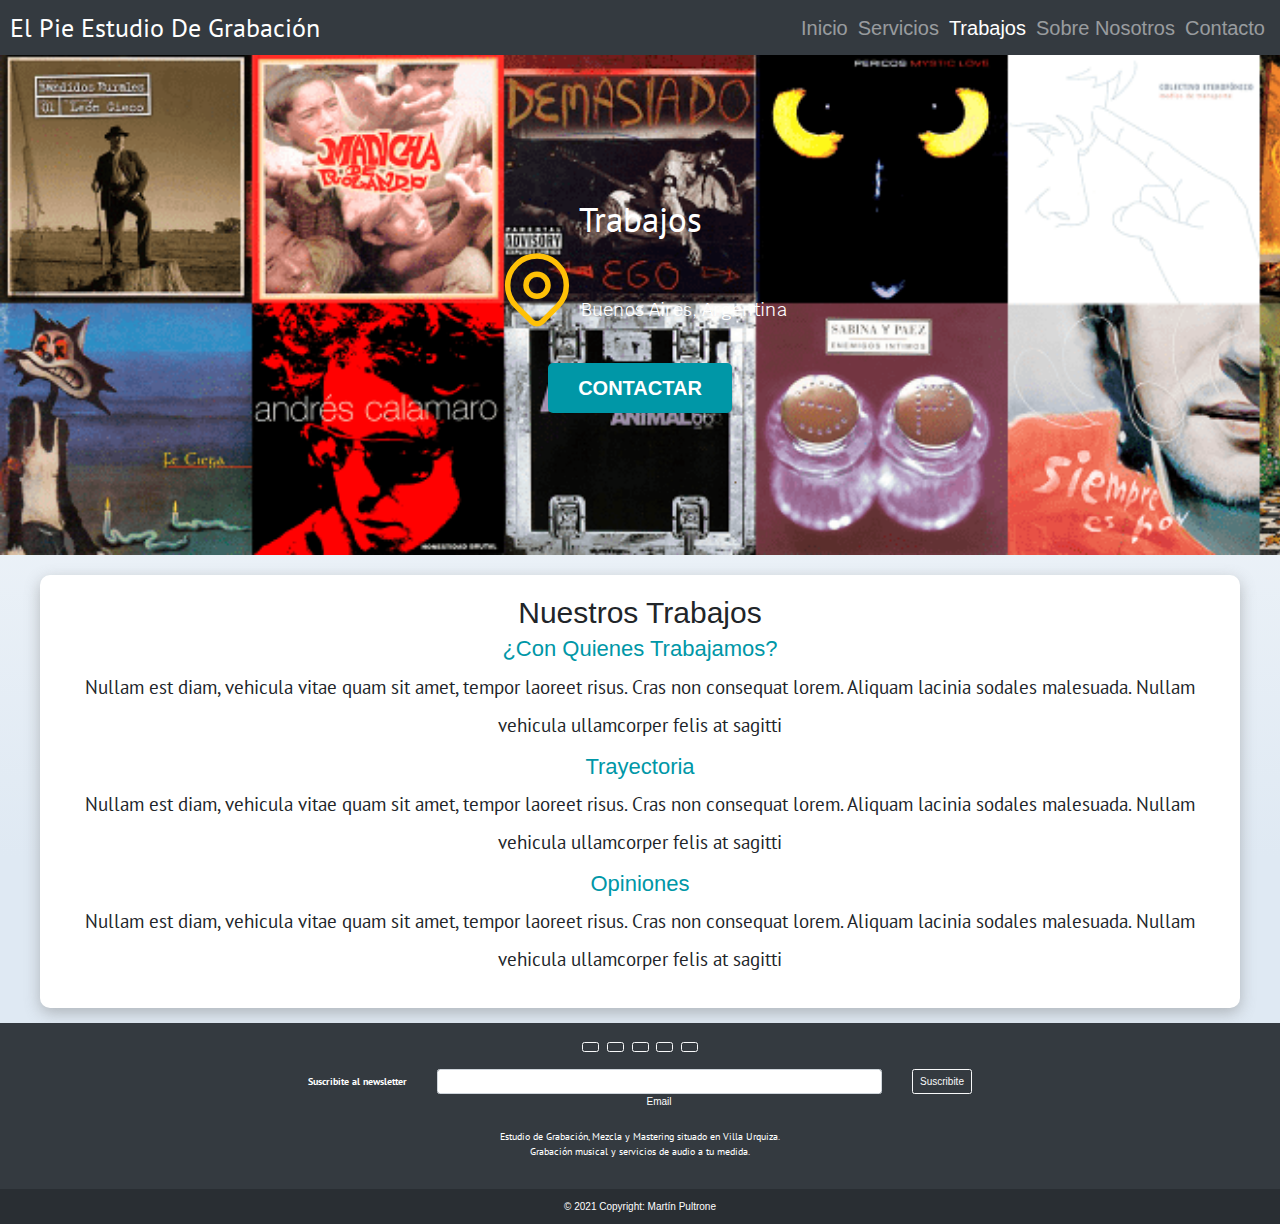
<file: trabajos.html>
<!DOCTYPE html>
<html lang="en">

<head>
  <meta charset="UTF-8" />
  <meta http-equiv="X-UA-Compatible" content="IE=edge" />
  <meta name="viewport" content="width=device-width, initial-scale=1.0" />
  <title>Trabajos</title>
  <meta name="author" content="Pablo Martín Pultrone">
  <meta name="description" content="El Pie Estudio De Grabación, Mezcla Y Mastering Profesional">
  <meta name="keywords" content="Estudio, Grabación, Mezcla, Mastering, Audio">
  <link rel="preload" href="css/normalize.css" as="style" />
  <link rel="stylesheet" href="css/normalize.css" />
  <link rel="preconnect" href="https://fonts.googleapis.com" />
  <link rel="preconnect" href="https://fonts.gstatic.com" crossorigin />
  <link href="https://fonts.googleapis.com/css2?family=Krub:wght@400;700&display=swap" rel="stylesheet" />
  <link rel="preload" href="https://fonts.googleapis.com/css2?family=Open+Sans&family=PT+Sans:wght@400;700&display=swap"
    crossorigin="crossorigin" as="font">
  <link href="https://fonts.googleapis.com/css2?family=Open+Sans&family=PT+Sans:wght@400;700&display=swap"
    rel="stylesheet">
  <link rel="shortcut icon" href="img/icono.png">
  <link rel="preload" href="estilos.css" as="style" />
  <link href="estilos.css" rel="stylesheet" />
  <link rel="stylesheet" href="https://maxcdn.bootstrapcdn.com/bootstrap/4.5.2/css/bootstrap.min.css">
  <script src="https://ajax.googleapis.com/ajax/libs/jquery/3.5.1/jquery.min.js"></script>
  <script src="https://cdnjs.cloudflare.com/ajax/libs/popper.js/1.16.0/umd/popper.min.js"></script>
  <script src="https://maxcdn.bootstrapcdn.com/bootstrap/4.5.2/js/bootstrap.min.js"></script>
  <link rel="stylesheet" href="https://use.fontawesome.com/releases/v5.7.0/css/all.css"
    integrity="sha384-lZN37f5QGtY3VHgisS14W3ExzMWZxybE1SJSEsQp9S+oqd12jhcu+A56Ebc1zFSJ" crossorigin="anonymous">
</head>

<body>
  <header>
    <nav class="navbar navbar-expand-lg navbar-dark bg-dark bd-navbar">
      <a class="navbar-brand" href="index.html">El Pie Estudio De Grabación</a>
      <button class="navbar-toggler" type="button" data-toggle="collapse" data-target="#navbarText"
        aria-controls="navbarText" aria-expanded="false" aria-label="Toggle navigation">
        <span class="navbar-toggler-icon"></span>
      </button>
      <div class="collapse navbar-collapse" id="navbarText">
        <ul class="navbar-nav ml-auto">
          <li>
            <a class="nav-link" href="index.html">Inicio<span class="sr-only">(current)</span></a>
          </li>
          <li class="nav-item">
            <a class="nav-link" href="servicios.html">Servicios</a>
          </li>
          <li nav-item class="nav-item active">
            <a class="nav-link" href="trabajos.html">Trabajos</a>
          </li>
          <li class="nav-item">
            <a class="nav-link" href="sobre_nosotros.html">Sobre Nosotros</a>
          </li>
          <li class="nav-item">
            <a class="nav-link" href="contacto.html">Contacto</a>
          </li>
        </ul>
      </div>
    </nav>
    <section class="hero4">
      <div class="contenido-hero">
        <h2 class="titulo__servicios">Trabajos</h2>
        <div class="ubicacion">
          <svg xmlns="http://www.w3.org/2000/svg" class="icon icon-tabler icon-tabler-map-pin" width="88" height="88"
            viewBox="0 0 24 24" stroke-width="1.5" stroke="#ffc107" fill="none" stroke-linecap="round"
            stroke-linejoin="round">
            <path stroke="none" d="M0 0h24v24H0z" fill="none" />
            <circle cx="12" cy="11" r="3" />
            <path d="M17.657 16.657l-4.243 4.243a2 2 0 0 1 -2.827 0l-4.244 -4.243a8 8 0 1 1 11.314 0z" />
          </svg>
          <p class="texto__buenosAires">Buenos Aires, Argentina</p>
        </div>

        <a class="boton" href="contacto.html">Contactar</a>
      </div>
    </section>
  </header>

  <main class="contenedor sombra">
    <h2 class="texto__grande">Nuestros Trabajos</h2>
    <div>
      <section class="servicio">
        <h3>¿Con Quienes Trabajamos?</h3>
        <p>
          Nullam est diam, vehicula vitae quam sit amet, tempor laoreet risus.
          Cras non consequat lorem. Aliquam lacinia sodales malesuada. Nullam
          vehicula ullamcorper felis at sagitti
        </p>
      </section>

      <section class="servicio servicio2">
        <h3>Trayectoria</h3>
        <p>
          Nullam est diam, vehicula vitae quam sit amet, tempor laoreet risus.
          Cras non consequat lorem. Aliquam lacinia sodales malesuada. Nullam
          vehicula ullamcorper felis at sagitti
        </p>
      </section>

      <section class="servicio">
        <h3>Opiniones</h3>
        <p>
          Nullam est diam, vehicula vitae quam sit amet, tempor laoreet risus.
          Cras non consequat lorem. Aliquam lacinia sodales malesuada. Nullam
          vehicula ullamcorper felis at sagitti
        </p>
      </section>
    </div>
  </main>
  <br>
  <!-- Footer -->
  <footer class="bg-dark text-center text-white">
    <!-- Grid container -->
    <div class="container p-4">
      <!-- Section: Social media -->
      <section class="mb-4">
        <!-- Facebook -->
        <a class="btn btn-outline-light btn-floating m-1" href="https://www.facebook.com/elpiestudios/" target="_blank"
          role="button"><i class="fab fa-facebook-f"></i></a>

        <!-- Twitter -->
        <a class="btn btn-outline-light btn-floating m-1" href="https://twitter.com/estudioelpie" target="_blank"
          role="button"><i class="fab fa-twitter"></i></a>

        <!-- Google -->
        <a class="btn btn-outline-light btn-floating m-1" href="index.html" target="_blank" role="button"><i
            class="fab fa-google"></i></a>

        <!-- Instagram -->
        <a class="btn btn-outline-light btn-floating m-1" href="https://www.instagram.com/elpierecordingstudios/"
          target="_blank" role="button"><i class="fab fa-instagram"></i></a>

        <!-- Linkedin -->
        <a class="btn btn-outline-light btn-floating m-1"
          href="https://www.linkedin.com/company/el-pie-recording-studios/" target="_blank" role="button"><i
            class="fab fa-linkedin-in"></i></a>
      </section>
      <!-- Section: Social media -->

      <!-- Section: Form -->
      <section class="">
        <form action="">
          <!--Grid row-->
          <div class="row d-flex justify-content-center">
            <!--Grid column-->
            <div class="col-auto">
              <p class="pt-2">
                <strong>Suscribite al newsletter</strong>
              </p>
            </div>
            <!--Grid column-->

            <!--Grid column-->
            <div class="col-md-5 col-12">
              <!-- Email input -->
              <div class="form-outline form-white mb-4">
                <input type="email" id="form5Example2" class="form-control" />
                <label class="form-label" for="form5Example2">Email</label>
              </div>
            </div>
            <!--Grid column-->

            <!--Grid column-->
            <div class="col-auto">
              <!-- Submit button -->
              <button type="submit" class="btn btn-outline-light mb-4">
                Suscribite
              </button>
            </div>
            <!--Grid column-->
          </div>
          <!--Grid row-->
        </form>
      </section>
      <!-- Section: Form -->

      <!-- Section: Text -->
      <section class="mb-4">
        <p>
          Estudio de Grabación, Mezcla y Mastering situado en Villa Urquiza.<br>
          Grabación musical y servicios de audio a tu medida.
        </p>
      </section>
      <!-- Section: Text -->
    </div>
    <!-- Grid container -->

    <!-- Copyright -->
    <div class="text-center p-3" style="background-color: rgba(0, 0, 0, 0.2);">
      © 2021 Copyright:
      <a class="text-white" href="https://www.linkedin.com/in/martinpultrone/">Martín Pultrone</a>
    </div>
    <!-- Copyright -->
  </footer>
  <!-- Footer -->
</body>

</html>
</file>
<file: estilos.css>
/* Globales */
html {
  font-size: 62.5%;
  -webkit-box-sizing: border-box;
          box-sizing: border-box;
  -ms-scroll-snap-type: y mandatory;
      scroll-snap-type: y mandatory;
}

*, *:before, *:after {
  -webkit-box-sizing: inherit;
          box-sizing: inherit;
}

body {
  font-size: 16px;
  /** 1rem = 10px */
  font-family: "Krub", sans-serif;
  background-image: -webkit-gradient(linear, left bottom, left top, color-stop(30%, #DFE9F3), to(#ffffff));
  background-image: linear-gradient(to top, #DFE9F3 30%, #ffffff 100%);
}

/* Hero */
body .hero {
  background-image: url(img/estudioelpie3.jpg);
  background-repeat: no-repeat;
  background-size: cover;
  height: 500px;
  position: relative;
  margin-bottom: 2rem;
}

body .hero2 {
  background-image: url(img/equipos1.jpg);
  background-repeat: no-repeat;
  background-size: cover;
  height: 500px;
  position: relative;
  margin-bottom: 2rem;
}

body .hero3 {
  background-image: url(img/varios.jpg);
  background-repeat: no-repeat;
  background-size: cover;
  height: 500px;
  position: relative;
  margin-bottom: 2rem;
}

body .hero4 {
  background-image: url(img/discos.png);
  background-repeat: no-repeat;
  background-size: cover;
  height: 500px;
  position: relative;
  margin-bottom: 2rem;
}

.hero5 {
  background-image: url(img/equipos_3.jpg);
  background-repeat: no-repeat;
  background-size: cover;
  height: 500px;
  position: relative;
  margin-bottom: 2rem;
}

.contenedor {
  max-width: 120rem;
  margin: 0 auto;
}

.boton {
  background-color: #0097a7;
  color: #ffffff;
  padding: 1rem 3rem;
  margin-top: 3rem;
  font-size: 2rem;
  text-decoration: none;
  text-transform: uppercase;
  font-weight: bold;
  border-radius: .5rem;
  width: 90%;
  text-align: center;
  border: none;
}

.boton:hover {
  cursor: pointer;
}

.sombra {
  -webkit-box-shadow: 0px 5px 15px 0px rgba(112, 112, 112, 0.43);
          box-shadow: 0px 5px 15px 0px rgba(112, 112, 112, 0.43);
  background-color: #ffffff;
  padding: 2rem;
  border-radius: 1rem;
}

/* Tipografia */
h1 {
  font-size: 3.8rem;
  text-align: center;
  font-family: 'Segoe UI', 'Open Sans', 'Helvetica Neue', sans-serif;
}

h2 {
  font-size: 2.8rem;
  text-align: center;
  font-family: 'Gill Sans', 'Gill Sans MT', Calibri, 'Trebuchet MS', sans-serif;
}

h3 {
  font-size: 1.8rem;
  text-align: center;
}

h1,
h2,
h3 {
  text-align: center;
}

p {
  font-family: "PT Sans", sans-serif;
}

/** utilidades **/
.w-100 {
  width: 100%;
}

.flex {
  display: -webkit-box;
  display: -ms-flexbox;
  display: flex;
}

.alinear-derecha {
  -webkit-box-pack: end;
      -ms-flex-pack: end;
          justify-content: flex-end;
}

/* titulos */
h2.titulo__servicios {
  color: #ffffff;
}

.contenido-hero {
  position: absolute;
  width: 100%;
  height: 100%;
  display: -webkit-box;
  display: -ms-flexbox;
  display: flex;
  -webkit-box-orient: vertical;
  -webkit-box-direction: normal;
      -ms-flex-direction: column;
          flex-direction: column;
  -webkit-box-align: center;
      -ms-flex-align: center;
          align-items: center;
  -webkit-box-pack: center;
      -ms-flex-pack: center;
          justify-content: center;
}

.contenido-hero h2,
.contenido-hero p {
  color: #ffffff;
}

.contenido-hero .ubicacion {
  display: -webkit-box;
  display: -ms-flexbox;
  display: flex;
  -webkit-box-align: end;
      -ms-flex-align: end;
          align-items: flex-end;
}

.servicio {
  display: -webkit-box;
  display: -ms-flexbox;
  display: flex;
  -webkit-box-orient: vertical;
  -webkit-box-direction: normal;
      -ms-flex-direction: column;
          flex-direction: column;
  -webkit-box-align: center;
      -ms-flex-align: center;
          align-items: center;
  font-size: 1.9rem;
}

.servicio h3 {
  color: #0097a7;
  font-weight: normal;
  font-size: 2.2rem;
}

.servicio p {
  line-height: 2;
  text-align: center;
}

.servicio .iconos {
  -webkit-transform: scale(1);
          transform: scale(1);
  /* transform*/
  height: 15rem;
  width: 15rem;
  background-color: #ffc107;
  border-radius: 50%;
  display: -webkit-box;
  display: -ms-flexbox;
  display: flex;
  -webkit-box-pack: space-evenly;
      -ms-flex-pack: space-evenly;
          justify-content: space-evenly;
  -webkit-box-align: center;
      -ms-flex-align: center;
          align-items: center;
}

/** contacto **/
.formulario {
  background-color: #757575;
  width: 60rem;
  margin: 0 auto;
  padding: 2rem;
  border-radius: 1rem;
}

.formulario fieldset {
  border: none;
}

.formulario legend {
  text-align: center;
  font-size: 1.8rem;
  text-transform: uppercase;
  font-weight: 700;
  margin-bottom: 2rem;
  color: #ffc107;
}

.campo:nth-child(3),
.campo:nth-child(4) {
  -ms-grid-column: 1;
  -ms-grid-column-span: 2;
  grid-column: 1 / 3;
}

.campo {
  margin-bottom: 1rem;
}

.campo textarea {
  height: 20rem;
}

.campo label {
  color: #ffffff;
  font-weight: bold;
  margin-bottom: .5rem;
  display: block;
}

.input-text {
  width: 100%;
  border: none;
  padding: 1.5rem;
  border-radius: .5rem;
}

.enviar .boton {
  width: 100%;
}

.footer {
  text-align: center;
  font-size: 1.6rem;
}

.mapa {
  display: -webkit-box;
  display: -ms-flexbox;
  display: flex;
  border-radius: 1rem;
  background-color: #757575;
  margin-left: auto;
  margin: 0 auto;
  padding: 1rem;
  border-radius: 1rem;
}

.carousel-inner {
  width: 100%;
  height: 50vh;
}

.texto__grande {
  font-size: 3rem;
}

.texto__buenosAires {
  font-size: 1.8rem;
  font-family: "Krub", sans-serif;
}

.titulo__servicios {
  font-size: 3.5rem;
  font-family: "PT Sans", sans-serif;
}

.boton {
  width: auto;
}

.formulario {
  background-color: #757575;
  width: 60rem;
  margin: 0 auto;
  padding: 2rem;
  border-radius: 1rem;
}

.formulario .contenedor-campos {
  display: -ms-grid;
  display: grid;
  -ms-grid-columns: repeat 1fr;
      grid-template-columns: repeat 1fr;
  -webkit-column-gap: 1rem;
          column-gap: 1rem;
}

.servicios {
  display: -ms-grid;
  display: grid;
  -ms-grid-columns: (1fr)[3];
      grid-template-columns: repeat(3, 1fr);
  -webkit-column-gap: 1rem;
          column-gap: 1rem;
}

.bd-navbar {
  min-height: 5rem;
}

a.nav-link {
  font-size: 2rem;
  font-family: 'Gill Sans', 'Gill Sans MT', Calibri, 'Trebuchet MS', sans-serif;
}

a.navbar-brand {
  font-size: 2.6rem;
  font-family: "PT Sans", sans-serif;
}

@media only screen and (max-width: 768px) {
  .navegacion-principal {
    display: -webkit-box;
    display: -ms-flexbox;
    display: flex;
    -webkit-box-orient: vertical;
    -webkit-box-direction: normal;
        -ms-flex-direction: column;
            flex-direction: column;
  }
  .w-100 {
    width: auto;
  }
  .servicios {
    display: -webkit-box;
    display: -ms-flexbox;
    display: flex;
    -webkit-box-orient: vertical;
    -webkit-box-direction: normal;
        -ms-flex-direction: column;
            flex-direction: column;
  }
  .formulario {
    width: 100%;
    margin: auto;
  }
  .formulario .contenedor-campos {
    display: -webkit-box;
    display: -ms-flexbox;
    display: flex;
    -webkit-box-orient: vertical;
    -webkit-box-direction: normal;
        -ms-flex-direction: column;
            flex-direction: column;
  }
}
/*# sourceMappingURL=estilos.css.map */
</file>
